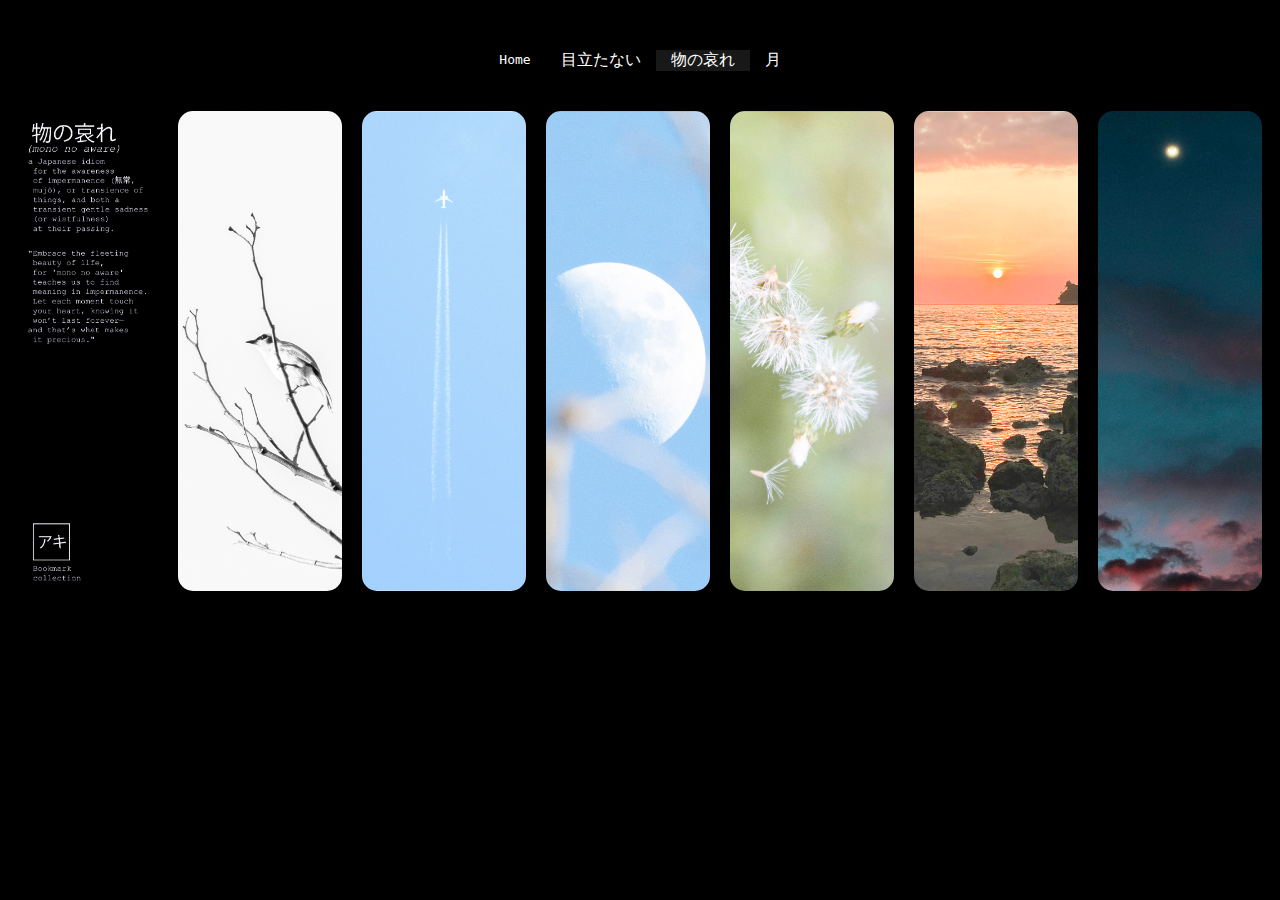
<file: 物の哀れ.html>
<!DOCTYPE html>
<html lang="en">
<head>
    <meta charset="UTF-8">
    <meta name="viewport" content="width=device-width, initial-scale=1.0">
    <title>アキ</title>
    <link rel="stylesheet" href="style.css">
</head>
<body>

    <nav class="navbar">
        <ul>
            <li><a href="index.html" style="font-family:monospace">Home</a></li>
            <li><a href="目立たない.html">目立たない</a></li>
            <li><a href="物の哀れ.html" style="background-color: rgb(24, 24, 24)">物の哀れ</a></li>
            <li><a href="">月</a></li>
        </ul>
    </nav>

    <div class="layout">
        <div class="sidebar">
            <img src="images/sidebar.jpg">
        </div>
        <div class="images">
                <div><img src="images/m1.jpg"></div>
                <div><img src="images/m2.jpg"></div>
                <div><img src="images/m3.jpg"></div>
                <div><img src="images/m4.jpg"></div>
                <div><img src="images/m5.jpg"></div>
                <div><img src="images/m6.jpg"></div>       
        </div>
    </div>

</body>

</html>
</file>
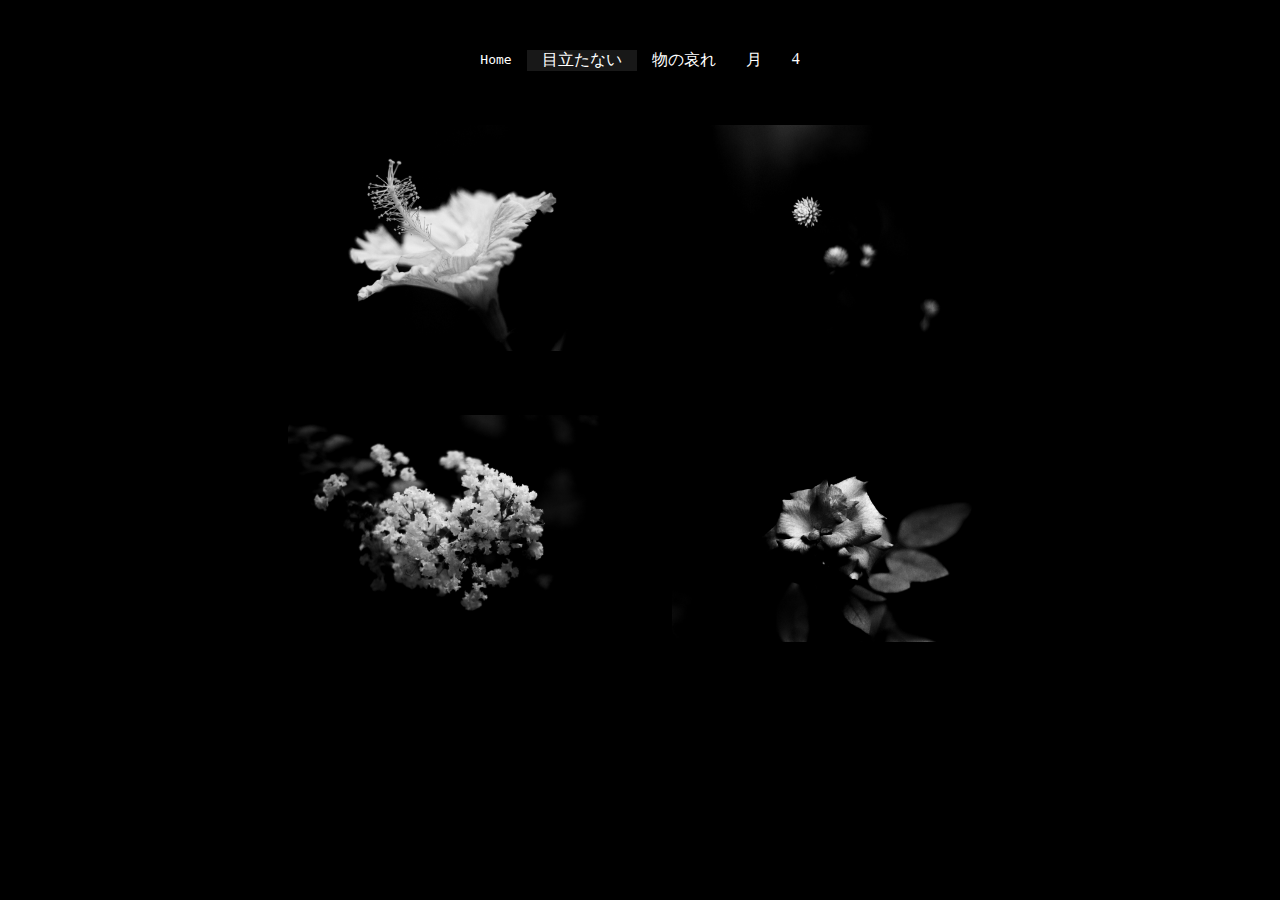
<file: 目立たない.html>
<!DOCTYPE html>
<html lang="en">
<head>
    <meta charset="UTF-8">
    <meta name="viewport" content="width=device-width, initial-scale=1.0">
    <title>アキ</title>
    <link rel="stylesheet" href="style.css">
</head>
<body>

    <nav class="navbar">
        <ul>
            <li><a href="index.html" style="font-family:monospace">Home</a></li>
            <li><a href="目立たない.html" style="background-color: rgb(24, 24, 24)">目立たない</a></li>
            <li><a href="物の哀れ.html">物の哀れ</a></li>
            <li><a href="">月</a></li>
            <li><a href="">4</a></li>
        </ul>
    </nav>

    <div class="gallery">
        <img src="images/1j.jpg">
        <img src="images/2j.jpg">
        <img src="images/3j.jpg">
        <img src="images/4j.jpg">
    </div>

</body>
</html>
</file>
<file: style.css>
body{
    background-color: black;
}

h1{
    align-self: center;
    text-align: center;
    font-size: 100px;
    color: aliceblue;
    margin-bottom: 20px;
    margin-top: 50px;
}

.navbar{
    margin-top: 50px;
}
.navbar ul{
    list-style-type: none;
    padding: 0px;
    margin: 0px;
    overflow: hidden;
    display: flex;
    justify-content: center;

}

.navbar a{
    color: white;
    text-decoration: none;
    padding: 15px;
    text-align: center;
}

.navbar a:hover {
    background-color: rgb(24, 24, 24);
    color: white;
    text-shadow: 
        0 0 5px rgba(255, 255, 255, 0.1),
        0 0 10px rgba(255, 255, 255, 0.1),
        0 0 20px rgba(255, 255, 255, 0.1),
        0 0 40px rgba(255, 255, 255, 0.1);
    transition: all 0.1s ease-in-out;
}

.gallery {
    display: grid;
    grid-template-columns: repeat(2, 25vw);
    grid-auto-rows: calc(25vw / 1.414);
    gap: 5vw;                           
    justify-content: center;             
    align-items: center;                     
    margin-top: 6vh; 
    margin-bottom: 5vh;                         
}

.gallery img {
    width: 100%;                  
    height: 100%;                 
    object-fit: cover;            
    border-radius: 15px;          
    transition: transform 0.3s;   
}

.gallery img:hover {
    transform: scale(1.10);
    box-shadow: 0 4px 20px rgba(0,0,0,0.3), 0 0 20px rgba(255,255,255,0.1);
}

.layout{
    display:grid;
    grid-template-columns: 1fr 9fr;
    padding: 10px;
    margin-right:10px;
    margin-left:10px;
    gap: 20px;
}

.sidebar img{
    width: 100%;                  
    height: 100%;                 
    object-fit: cover;            
    border-radius: 15px; 
    transition: transform 0.3s; 
}
.images {
    color:aliceblue;
    display: grid;
    width:100%;
    text-align: center;
    grid-template-columns: 1fr 1fr 1fr 1fr 1fr 1fr;
    gap: 20px;
    padding: 10px;
    margin-top: 20px; 
    margin-bottom: 15px;
}

.images img{
    width: 100%;                  
    height: 100%;                 
    object-fit: cover;            
    border-radius: 15px;
    transition: transform 0.3s;
}

.images img:hover {
    transform: scale(1.10);
    box-shadow: 0 4px 20px rgba(0,0,0,0.3), 0 0 20px rgba(255,255,255,0.1);
}

.ryn{
    color: aliceblue;
    align-self: center;
    text-align: center;
    font-size: 10px;
}



@media (max-width: 500px) {
  .gallery {
    grid-template-columns: 1fr;
    grid-auto-rows: auto;
  }

  .layout {
    grid-template-columns: 1fr;
    grid-auto-rows: auto;
  }

  .images {
    grid-template-columns: 1fr;
    grid-auto-rows: auto;
  }

}
</file>
